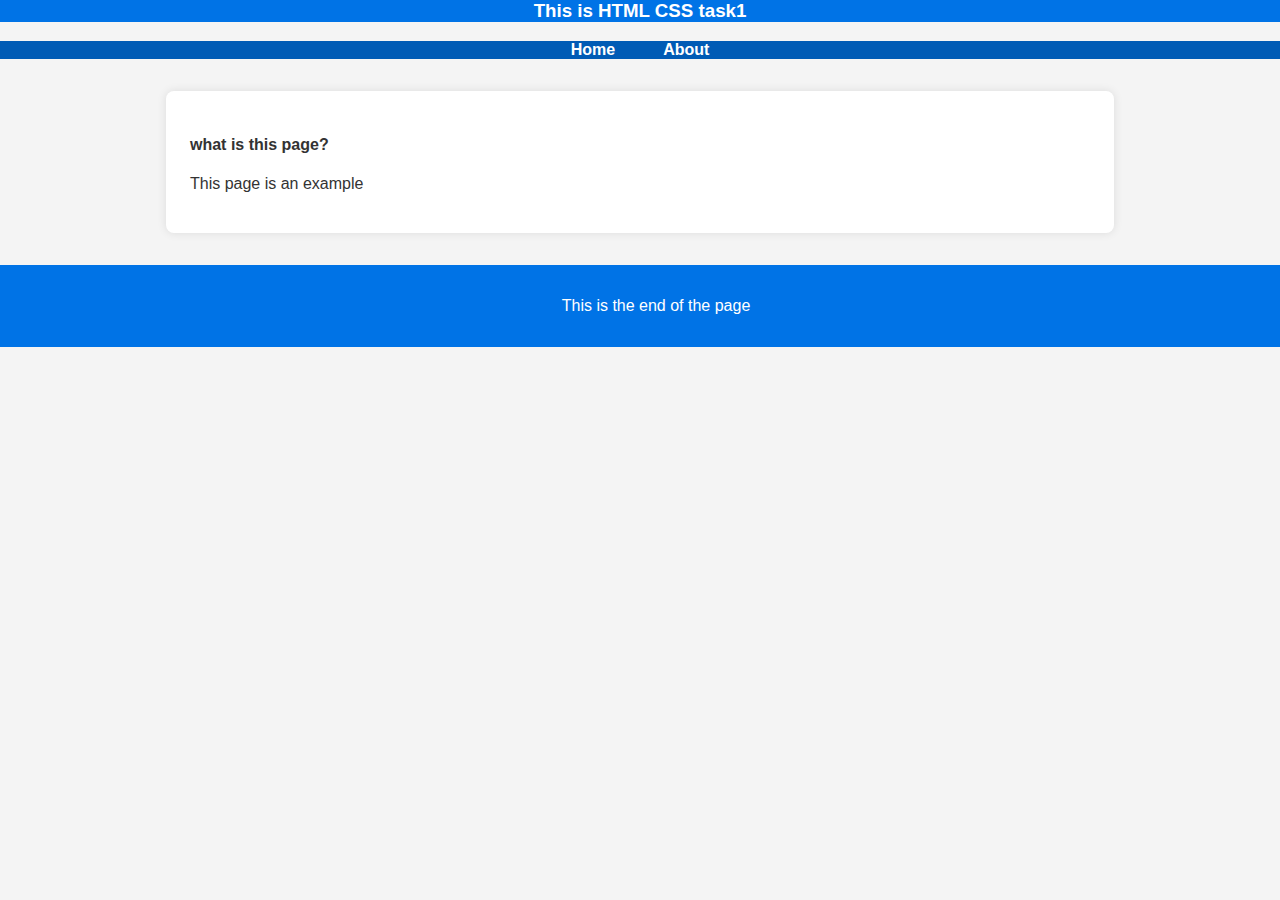
<file: task1/index.html>
<html>
    <head>
        <style>
            body {
                font-family: Arial, sans-serif;
                margin: 0;
                padding: 0;
                background-color: #f4f4f4;
                color: #333;
            }
            header {
                background: #0073e6;
                color: white;
                text-align: center;
            }
            nav {
                display: flex;
                justify-content: center;
                background: #005bb5;
            }
            nav a {
                color: white;
                margin: 0 1.5rem;
                text-decoration: none;
                font-weight: bold;
            }
            main {
                max-width: 900px;
                margin: 2rem auto;
                padding: 1.5rem;
                background: white;
                box-shadow: 0 0 10px rgba(0, 0, 0, 0.1);
                border-radius: 8px;
            }
            footer {
                text-align: center;
                padding: 1rem;
                background: #0073e6;
                color: white;
                position: relative;
                bottom: 0;
                width: 100%;
            }
            @media (max-width: 768px) {
                nav {
                    flex-direction: column;
                    align-items: center;
                }
                main {
                    width: 90%;
                    padding: 1rem;
                }
            }
            @media (max-width: 480px) {
                header {
                    font-size: 1.2rem;
                    padding: 1rem;
                }
                nav {
                    padding: 0.5rem;
                }
                nav a {
                    font-size: 1rem;
                }
                main {
                    width: 95%;
                    padding: 0.8rem;
                }
            }
        </style>
    </head>
    <body>
        <header>
            <h3>This is HTML CSS task1</h3>   
        </header>
        <nav>
            <a href="#1">Home</a>
            <a href="#2">About</a>
        </nav>
        <main>
            <h4>what is this page?</h4>
            <p>This page is an example</p>
        </main>
        <footer>
            <p>This is the end of the page</p>
        </footer>
    </body>
</html>
</file>
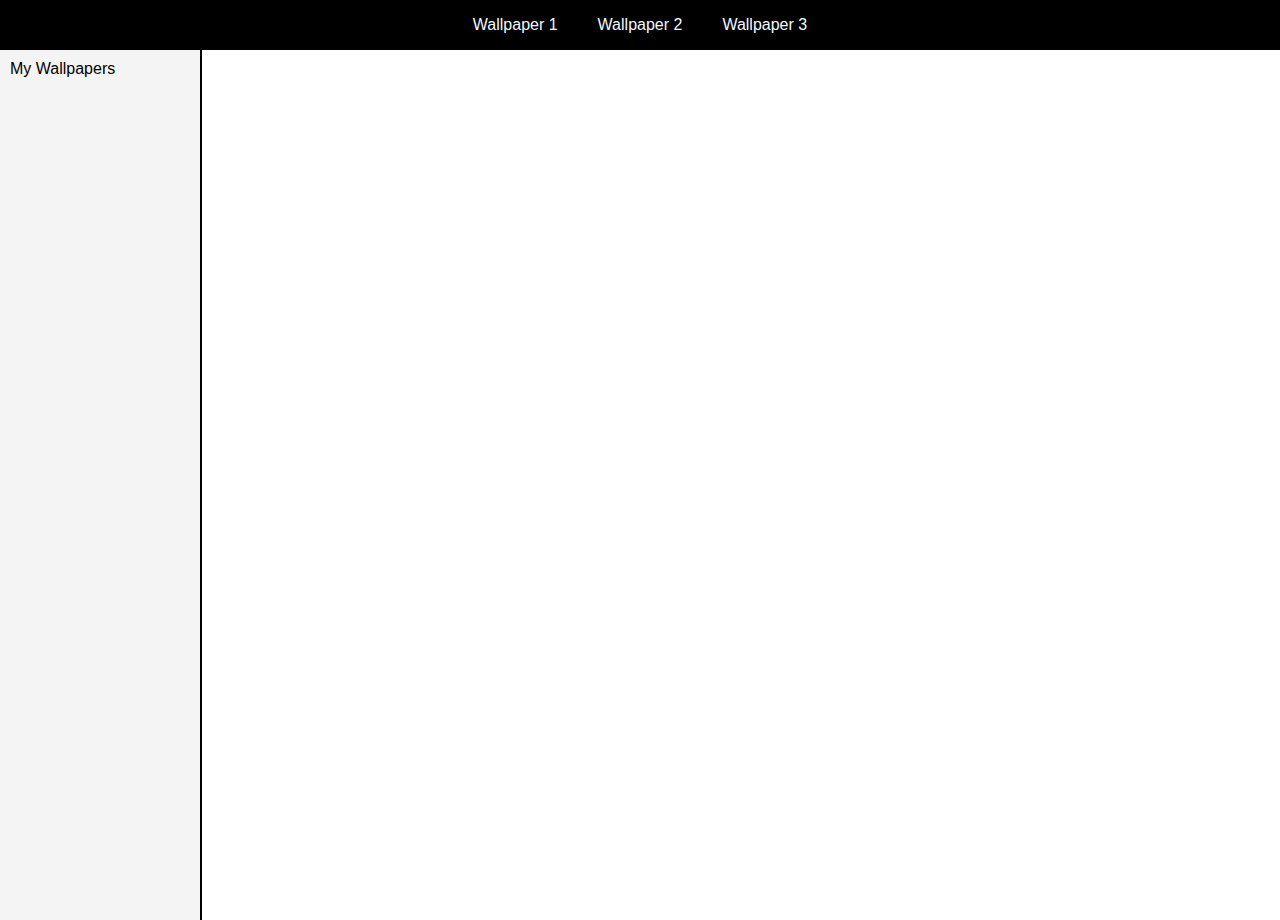
<file: task10/index.html>
<!DOCTYPE html>
<html lang="en">
<head>
    <meta charset="UTF-8">
    <meta name="viewport" content="width=device-width, initial-scale=1.0">
    <title>Task 10</title>
    <link rel="stylesheet" href="styles.css">
</head>
<body>
    <header>
        <a href="#home">Wallpaper 1</a>
        <a href="#about">Wallpaper 2</a>
        <a href="#contact">Wallpaper 3</a>
    </header>

    <div class="layout">
        <aside>My Wallpapers</aside>
        <div class="containerbox">
            <div class="container">
                <section id="home" class="page">
                    <div class="card">
                        <img src="empathy-crop.jpg" alt="">
                        <div class="card-container">
                            <p>Empathy is everything</p>
                        </div>
                    </div>
                    <div class="card">
                        <img src="empathy-crop.jpg" alt="">
                        <div class="card-container">
                            <p>Empathy is everything</p>
                        </div>
                    </div>
                    <div class="card">
                        <img src="empathy-crop.jpg" alt="">
                        <div class="card-container">
                            <p>Empathy is everything</p>
                        </div>
                    </div>
                </section>
                <section id="about" class="page">
                    <div class="card">
                        <img src="Episode_4.jpg" alt="">
                        <div class="card-container">
                            <p>Netflix: Sex Education(2019)</p>
                        </div>
                    </div>
                    <div class="card">
                        <img src="Episode_4.jpg" alt="">
                        <div class="card-container">
                            <p>Netflix: Sex Education(2019)</p>
                        </div>
                    </div>
                    <div class="card">
                        <img src="Episode_4.jpg" alt="">
                        <div class="card-container">
                            <p>Netflix: Sex Education(2019)</p>
                        </div>
                    </div>
                </section>
                <section id="contact" class="page">
                    <div class="card">
                        <img src="thumb-1920-672087.jpg" alt="">
                        <div class="card-container">
                            <p>Modern Family(2009-2020)</p>
                        </div>
                    </div>
                    <div class="card">
                        <img src="thumb-1920-672087.jpg" alt="">
                        <div class="card-container">
                            <p>Modern Family(2009-2020)</p>
                        </div>
                    </div>
                    <div class="card">
                        <img src="thumb-1920-672087.jpg" alt="">
                        <div class="card-container">
                            <p>Modern Family(2009-2020)</p>
                        </div>
                    </div>
                </section>
            </div>
        </div>
    </div>
</body>
</html>
</file>
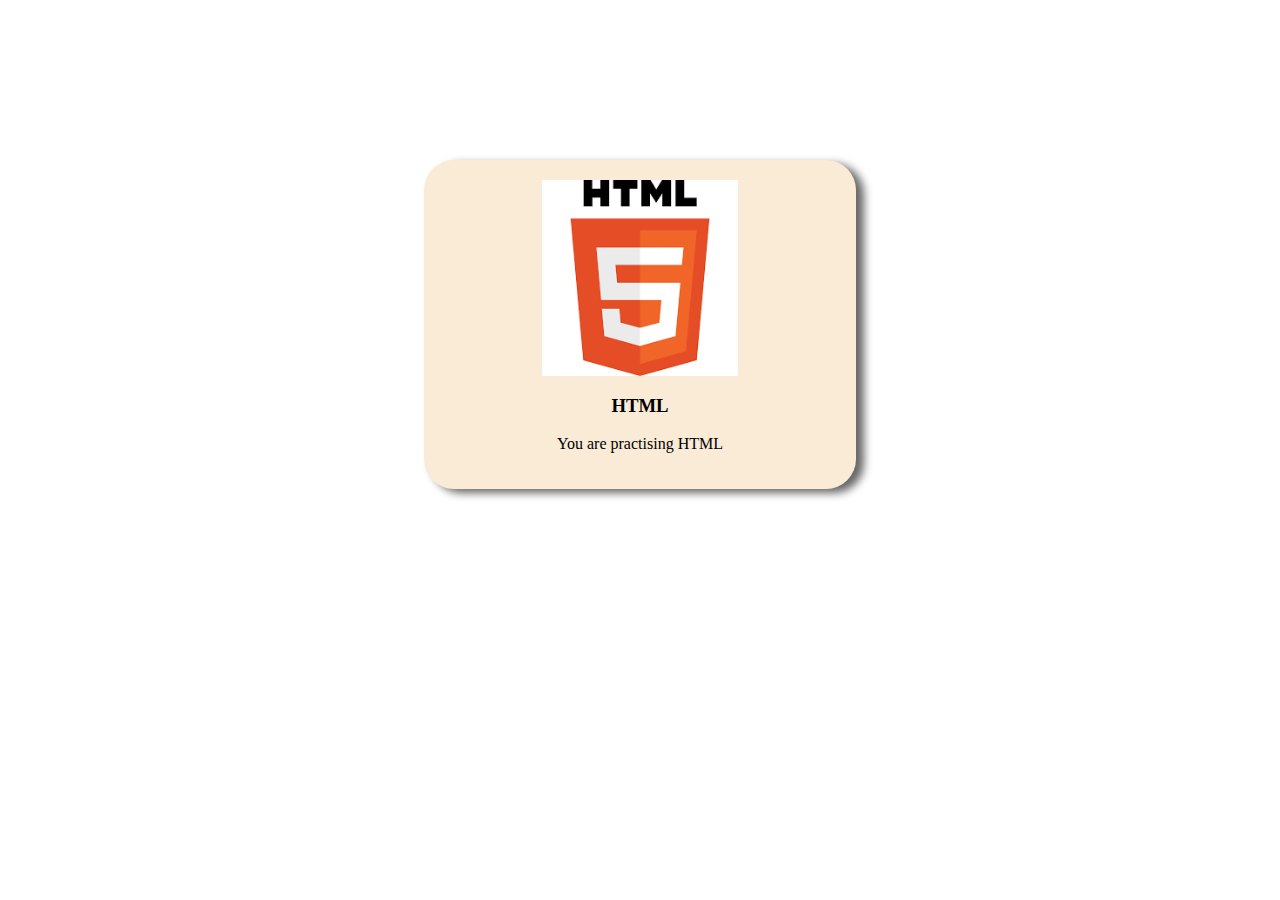
<file: task2/index.html>
<html>
    <head>
        <style>
            body
            {
                margin: 150px;
                padding: 0;
                display: flex;
                flex-direction: column;
                justify-content: center;
                align-items: center;
            }
            .card
            {
                width: 40%;
                padding: 20px;
                background-color: antiquewhite;
                border-radius: 30px;
                display: flex;
                flex-direction: column;
                justify-content: center;
                align-items: center;
                text-align: center;
                box-shadow: 8px 4px 8px 0 rgba(0,0,0,0.6);
                transition: all 0.4s;
                margin: 10px;
            }
            .card:hover{
                box-shadow: 0 8px 16px 0 rgba(0,0,0,0.6);
            }
            #image
            {
                width: 50%;
            }
        </style>
    </head>
    <body>
        <div class="card">
            <img id="image" src="download.png" alt="html">
            <div class="container">
                <h3><b>HTML</b></h3>
                <p>You are practising HTML</p>
            </div>
        </div>
    </body>
</html>
</file>
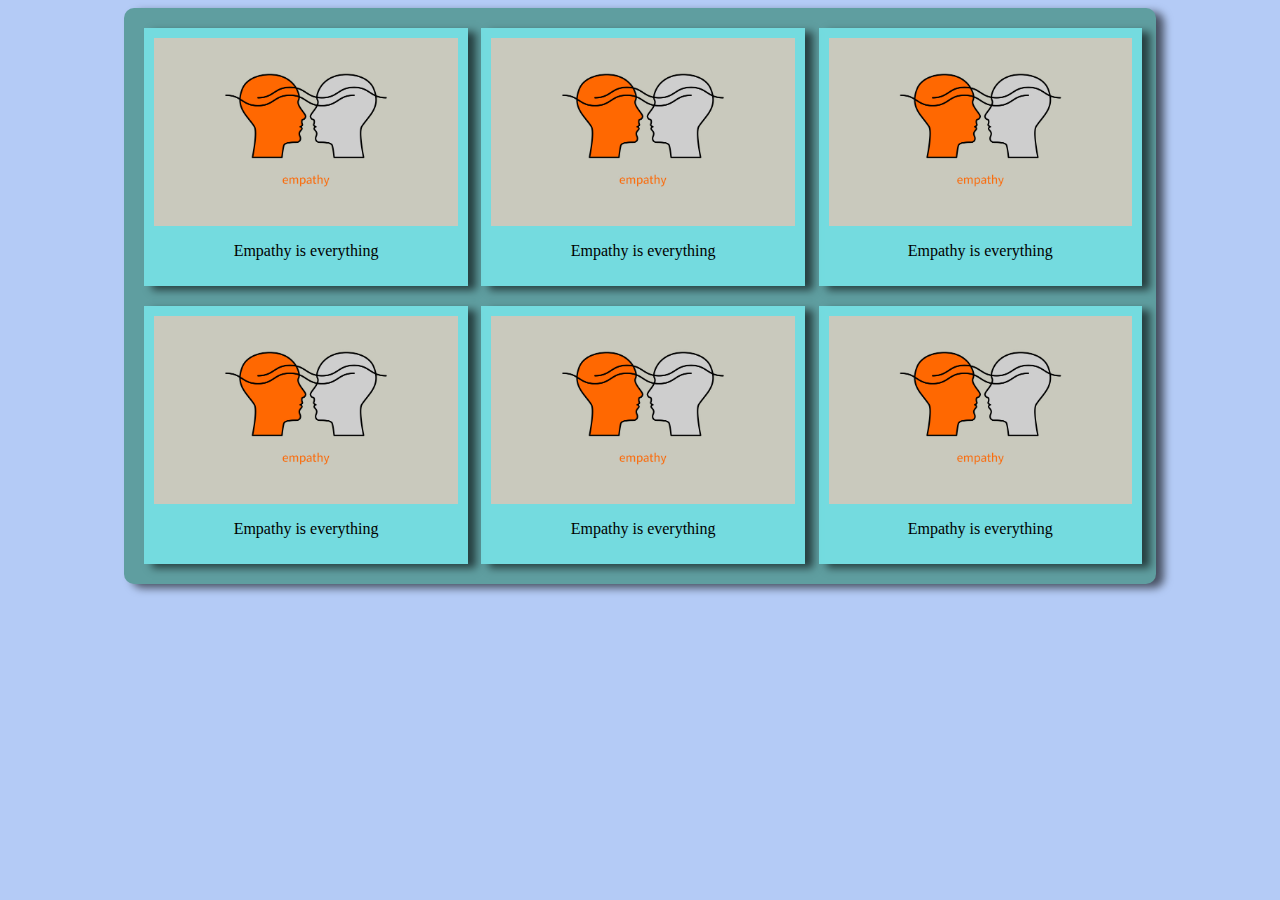
<file: task3/index.html>
<html>
    <head>
        <style>
            body
            {
                background-color: rgba(100, 148, 237, 0.488);
                display: flex;
                flex-direction: column;
                justify-content: center;
                align-items: center;
            }
            .container
            {
                width: 80%;
                display: grid;
                grid-template-columns: auto auto auto;
                justify-content: space-evenly;
                padding: 10px;
                background-color: cadetblue;
                padding:10px ;
                border-radius: 10px;
                box-shadow: 8px 4px 8px 0 rgba(0,0,0,0.6);
            }
            @media (max-width: 768px)
            {
                .container
                {
                    grid-template-columns: auto auto auto;
                }
            }
            @media (max-width: 600px)
            {
                .container
                {
                    grid-template-columns: auto;
                }
            }
            img
            {
                width: 100%;
            }
            .card
            {
                width: 90%;
                margin: 10px;
                padding: 10px;
                background-color: rgba(127, 251, 255, 0.663);
                display: flex;
                flex-direction: column;
                justify-content: center;
                align-items: center;
                box-shadow: 4px 4px black;
                transition: all 0.4s;
                box-shadow: 8px 4px 8px 0 rgba(0,0,0,0.6);
            }
            .card:hover
            {
                box-shadow: 0 8px 16px 0 rgba(0,0,0,0.6);
            }
        </style>
    </head>
    <body>
        <div class="container">
            <div class="card">
                <img src="empathy-crop.jpg" alt="">
                <div class="card-container">
                    <p>Empathy is everything</p>
                </div>
            </div>
            <div class="card">
                <img src="empathy-crop.jpg" alt="">
                <div class="card-container">
                    <p>Empathy is everything</p>
                </div>
            </div>
            <div class="card">
                <img src="empathy-crop.jpg" alt="">
                <div class="card-container">
                    <p>Empathy is everything</p>
                </div>
            </div>
            <div class="card">
                <img src="empathy-crop.jpg" alt="">
                <div class="card-container">
                    <p>Empathy is everything</p>
                </div>
            </div>
            <div class="card">
                <img src="empathy-crop.jpg" alt="">
                <div class="card-container">
                    <p>Empathy is everything</p>
                </div>
            </div>
            <div class="card">
                <img src="empathy-crop.jpg" alt="">
                <div class="card-container">
                    <p>Empathy is everything</p>
                </div>
            </div>
        </div>
    </body>
</html>
</file>
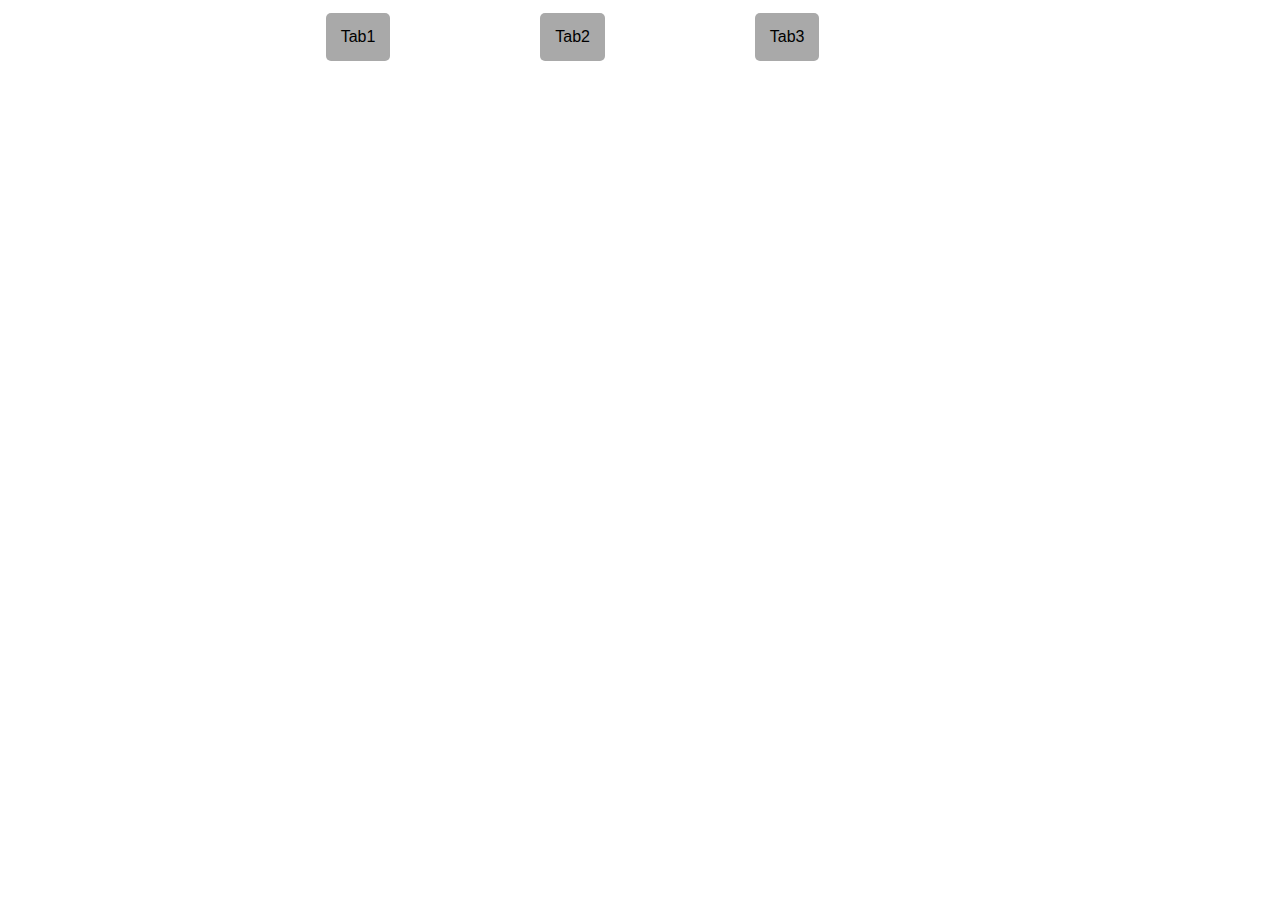
<file: task6/index.html>
<html>
    <head>
        <style>
            body
            {
                font-family: Arial, Helvetica, sans-serif;
            }
            .tablabel
            {
                border-radius: 5px;
                margin: 5px;
                padding: 15px;
                transition: all 0.4s;
                background: darkgray;
            }
            .tablabel:hover
            {
                background: rgba(0,0,0,0.6);
                box-shadow: 0 8px 16px 0 rgba(0,0,0,0.6);
            }
            .content {
                visibility: hidden;
                opacity: 0;
                height: 0;
                border: 2px solid black;
                padding: 22px;
                margin-top: 10px;
                border-radius: 5px;
                text-align: center;
                transform: translateY(10px);
                transition: opacity 0.3s ease, transform 0.3s ease; /* Delayed visibility */
            }

            input[type="radio"]:checked + label + .content {
                visibility: visible;
                opacity: 1;
                height: auto;
                transform: translateY(0);
                transition: opacity 0.3s ease, transform 0.3s ease;
            }
            .tabs
            {
                display: flex;
                justify-content: center;
                align-items: center;
                gap: 5px;
            }
            input[type="radio"]
            {
                display: none;
            }
        </style>
    </head>
    <body>
        <div class="tabs">
            <input type="radio" name="tab" id="tab1">
            <label for="tab1" class="tablabel">Tab1</label>
            <div class="content">This is tab1</div>
            
            <input type="radio" name="tab" id="tab2">
            <label for="tab2" class="tablabel">Tab2</label>
            <div class="content">This is tab2</div>
            
            <input type="radio" name="tab" id="tab3">
            <label for="tab3" class="tablabel">Tab3</label>
            <div class="content">This is tab3</div>
        </div>
    </body>
</html>
</file>
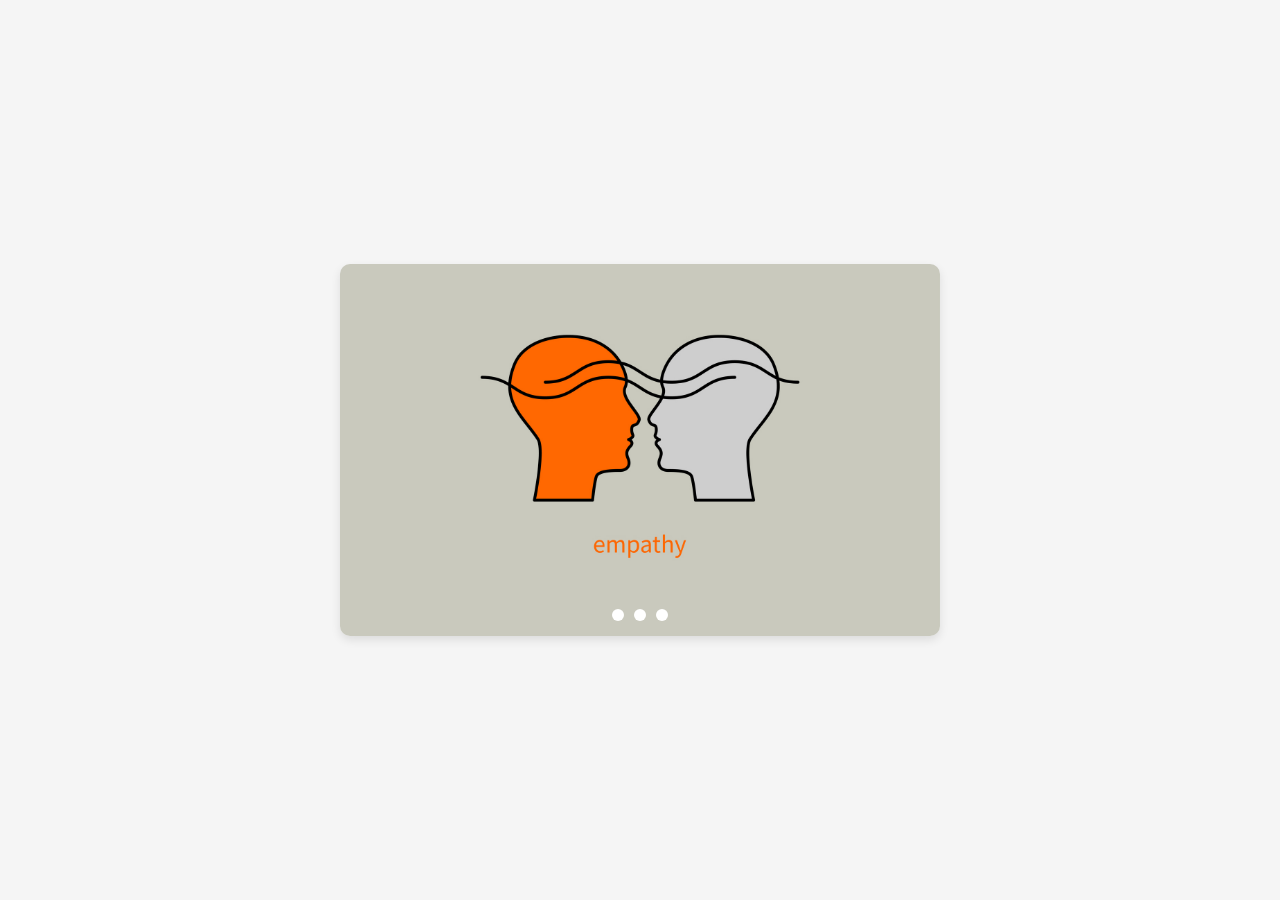
<file: task7/index.html>
<!DOCTYPE html>
<html lang="en">
<head>
    <meta charset="UTF-8">
    <meta name="viewport" content="width=device-width, initial-scale=1.0">
    <title>Pure CSS Carousel</title>
    <style>
        * {
            box-sizing: border-box;
            margin: 0;
            padding: 0;
        }
        body {
            display: flex;
            justify-content: center;
            align-items: center;
            height: 100vh;
            background: #f5f5f5;
        }
        .carousel {
            position: relative;
            width: 100%;
            max-width: 600px;
            overflow: hidden;
            border-radius: 10px;
            box-shadow: 0 4px 10px rgba(0,0,0,0.1);
        }
        .slides {
            display: flex;
            width: 100%;
            animation: slide 12s infinite;
        }
        .slides input {
            display: none;
        }
        .slide {
            width: 100%;
            flex: 1 0 100%;
        }
        .slide img {
            width: 100%;
            display: block;
        }
        @keyframes slide {
            0%, 25% { transform: translateX(0%); }
            30%, 50% { transform: translateX(-100%); }
            55%, 75% { transform: translateX(-200%); }
            /* 80%, 100% { transform: translateX(-300%); } */
        }
        .navigation {
            position: absolute;
            bottom: 10px;
            left: 50%;
            transform: translateX(-50%);
            display: flex;
        }
        .navigation label {
            width: 12px;
            height: 12px;
            margin: 5px;
            background: white;
            border-radius: 50%;
            cursor: pointer;
            transition: 0.3s;
        }
        .navigation label:hover {
            background: #777;
        }
    </style>
</head>
<body>
    <div class="carousel">
        <div class="slides">
            <input type="radio" name="radio-btn" id="slide1" checked>
            <input type="radio" name="radio-btn" id="slide2">
            <input type="radio" name="radio-btn" id="slide3">
            <!-- <input type="radio" name="radio-btn" id="slide4"> -->
            
            <div class="slide"><img src="empathy-crop.jpg" alt="Slide 1"></div>
            <div class="slide"><img src="Episode_4.jpg" alt="Slide 2"></div>
            <div class="slide"><img src="thumb-1920-672087.jpg" alt="Slide 3"></div>
            <!-- <div class="slide"><img src="https://via.placeholder.com/600x300/FF33A1/fff?text=Slide+4" alt="Slide 4"></div> -->
        </div>
        <div class="navigation">
            <label for="slide1"></label>
            <label for="slide2"></label>
            <label for="slide3"></label>
            <!-- <label for="slide4"></label> -->
        </div>
    </div>
</body>
</html>
</file>
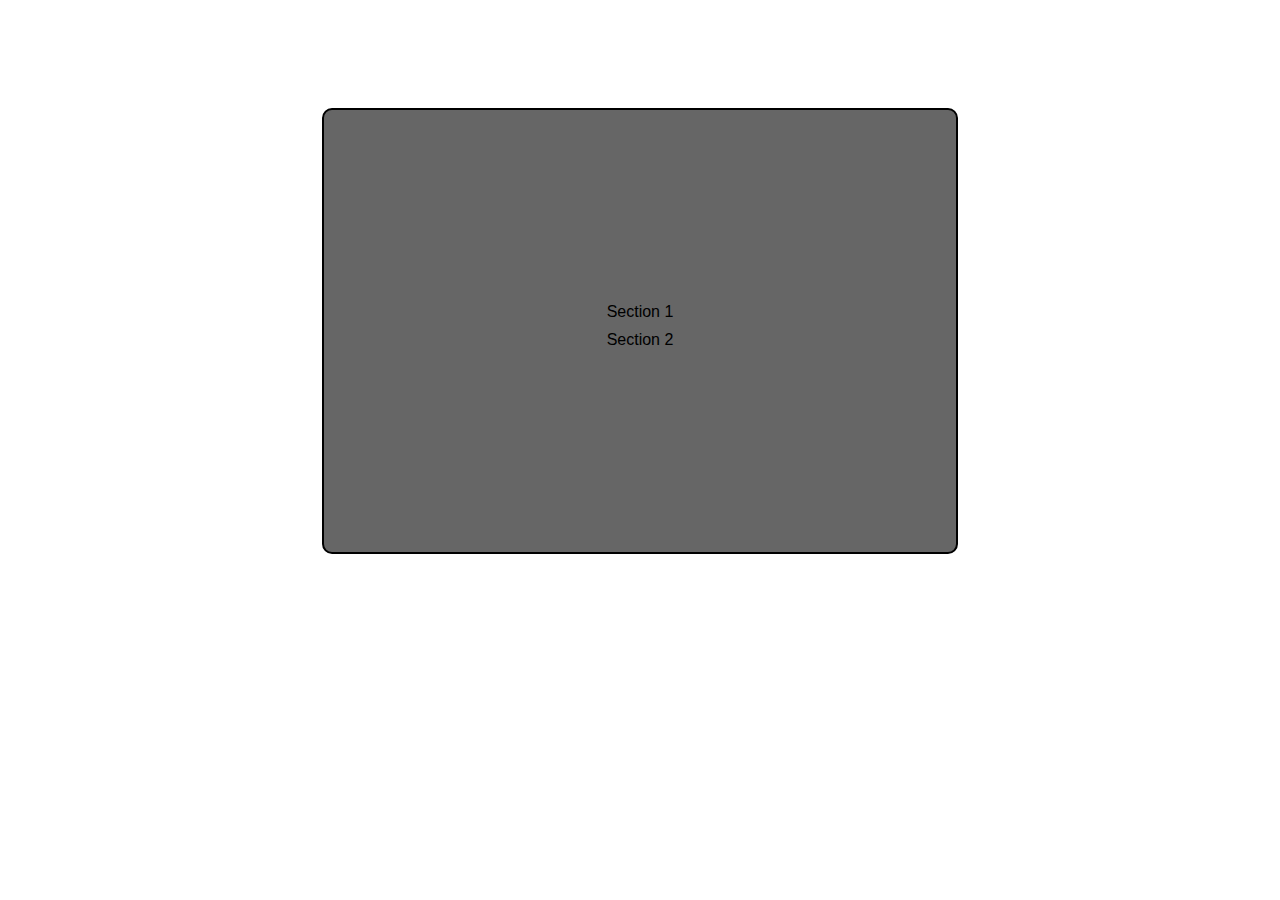
<file: task8/index.html>
<html>
    <head>
        <style>
            body
            {
                display: flex;
                flex-direction: column;
                justify-content: center;
                align-items: center;
                font-family: Arial, Helvetica, sans-serif;
            }
            .accordion
            {
                width: 50%;
                height: 50%;
                display: flex;
                position: relative;
                flex-direction: column;
                justify-content: center;
                align-items: center;
                margin-top: 100px;
                background-color: rgba(0,0,0,0.6);
                /* opacity: 0.6; */
                border: 2px solid black;
                border-radius: 10px;
            }
            input[type="checkbox"]
            {
                display: none;
            }
            .content
            {
                max-height: 0;
                overflow: hidden;
                padding: 5px;
                transition: max-height 0.4s ease-in-out, padding 0.4s ease-in-out;
            }
            input[type="checkbox"]:checked + label + .content
            {
                max-height: 200px;
                border: 1px solid black;
                border-radius: 10px;
                background-color:aliceblue;
            }
        </style>
    </head>
    <body>
        <div class="accordion">
            <input type="checkbox" name="check1" id="check1">
            <label for="check1">Section 1</label>
            <div class="content">
                <p>Hey Section1</p>
            </div>
            
            <input type="checkbox" name="check2" id="check2">
            <label for="check2">Section 2</label>
            <div class="content">
                <p>Hey Section2</p>
            </div>
        </div>
    </body>
</html>
</file>
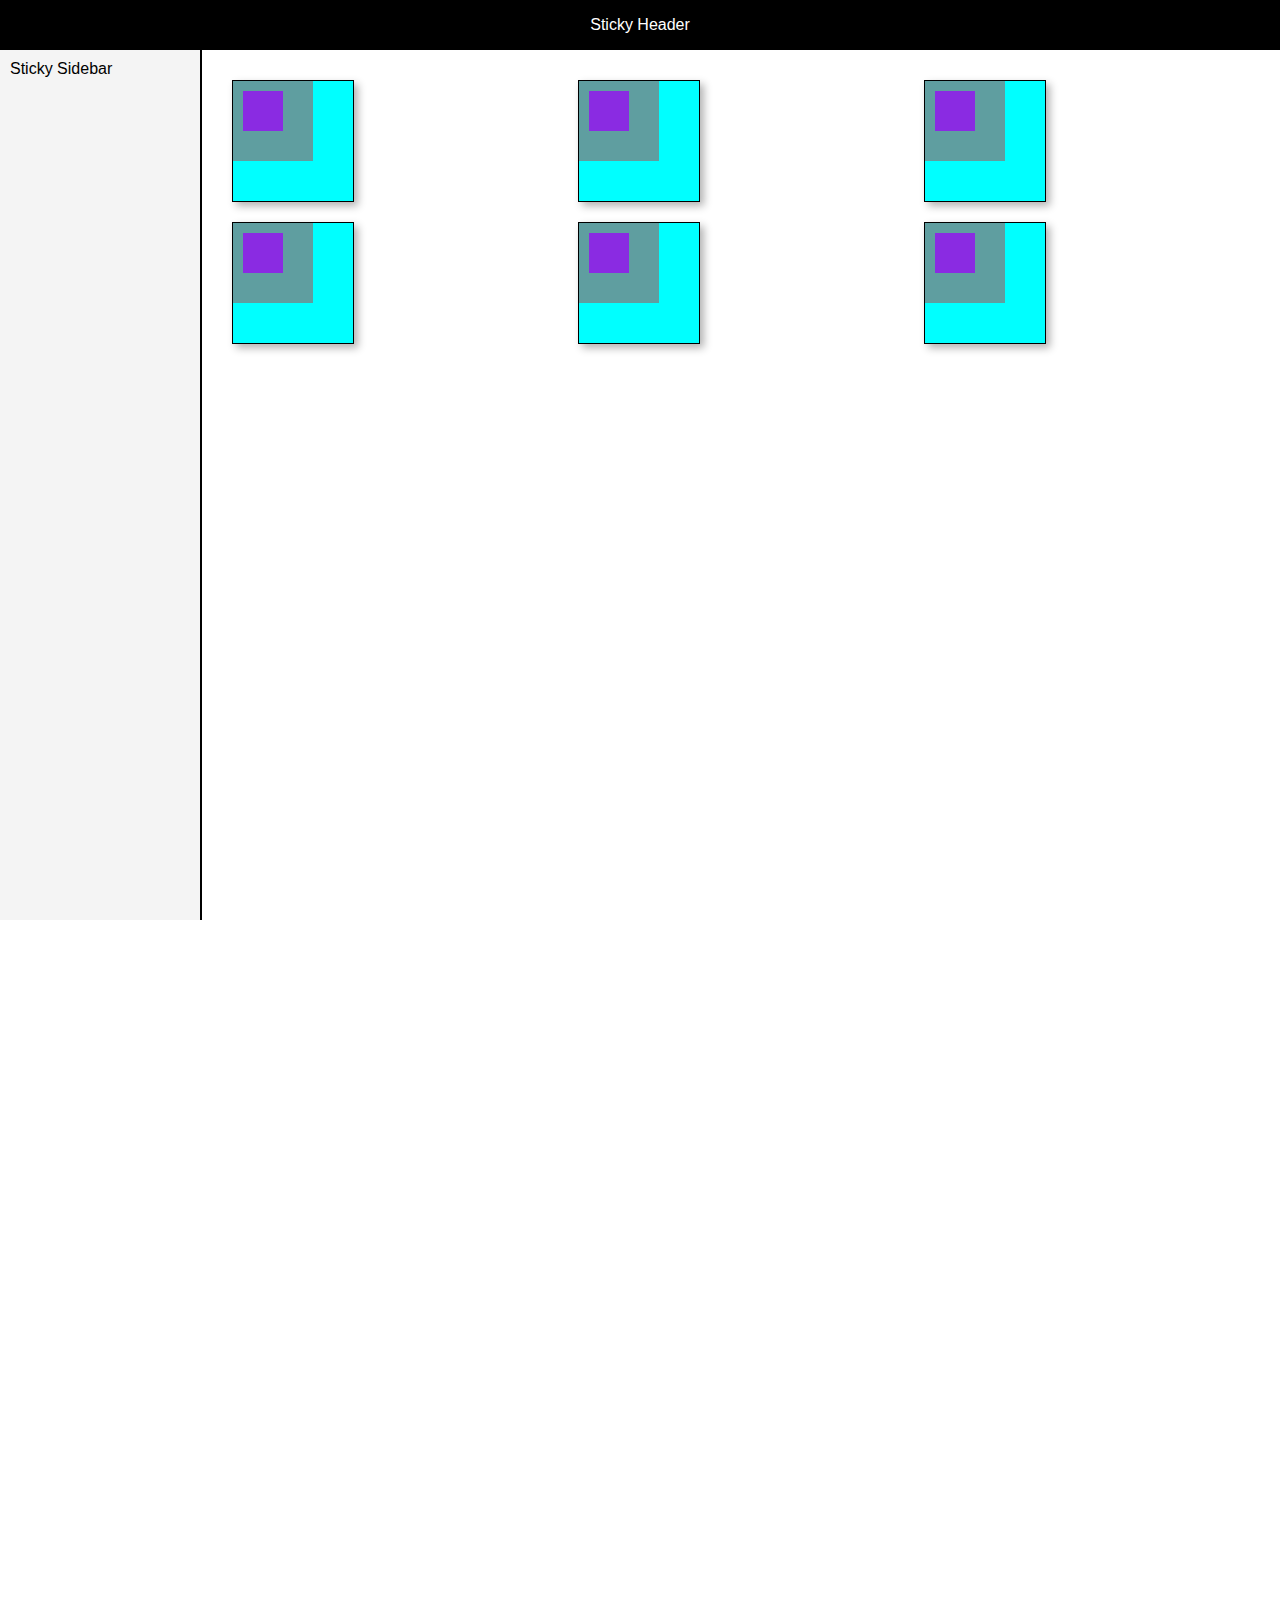
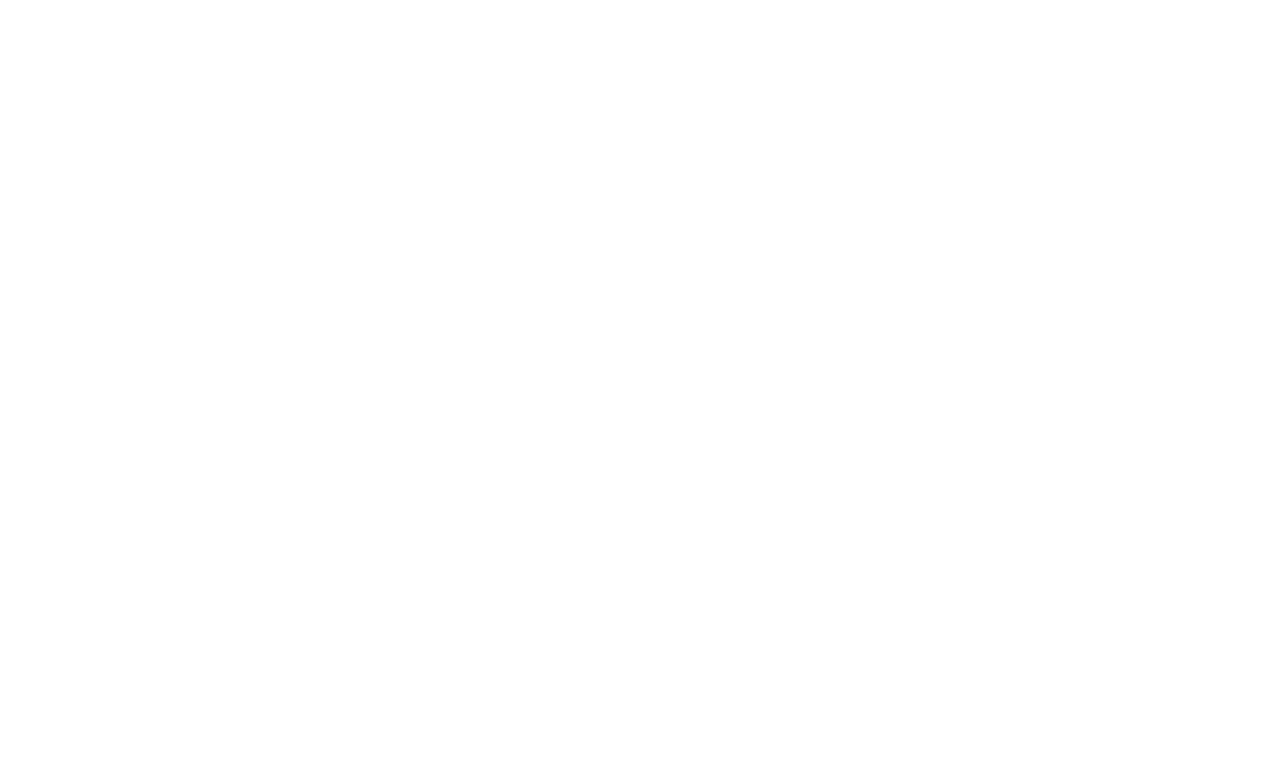
<file: task9/index.html>
<!DOCTYPE html>
<html lang="en">
<head>
    <meta charset="UTF-8">
    <meta name="viewport" content="width=device-width, initial-scale=1.0">
    <title>Sticky Header & Sidebar</title>
    <style>
        body {
            margin: 0;
            display: flex;
            flex-direction: column;
            font-family: Arial, Helvetica, sans-serif;
            height: 100vh;
        }
        /* Sticky Header */
        header {
            display: flex;
            justify-content: center;
            align-items: center;
            width: 100%;
            height: 50px;
            background-color: black;
            color: white;
            position: fixed;
            top: 0;
            left: 0;
            z-index: 100;
        }
        /* Layout Setup */
        .layout {
            display: flex;
            flex: 1;
            width: 100%;
            margin-top: 50px; /* Push content below the fixed header */
        }
        /* Sticky Sidebar */
        aside {
            position: sticky;
            top: 50px; /* Stays below the header */
            width: 180px;
            padding: 10px;
            background-color: #f4f4f4;
            height: calc(100vh - 50px);
            overflow-y: auto;
            border-right: 2px solid black;
        }
        /* Scrollable Content */
        .containerbox {
            flex: 1;
            overflow-y: auto;
            padding: 30px;
        }
        /* Content Grid */
        .container {
            display: grid;
            grid-template-columns: repeat(3, 1fr);
            gap: 20px;
        }
        /* Individual Item Box */
        .items {
            width: 120px;
            height: 120px;
            display: flex;
            align-items: center;
            justify-content: center;
            background-color: aqua;
            border: 1px solid black;
            position: relative;
            box-shadow: 4px 4px 8px rgba(0,0,0,0.3);
        }
        /* Overlapping Boxes */
        .box1 {
            width: 40px;
            height: 40px;
            background-color: blueviolet;
            position: absolute;
            top: 10px;
            left: 10px;
            z-index: 2;
        }
        .box2 {
            width: 80px;
            height: 80px;
            background-color: cadetblue;
            position: absolute;
            top: 0;
            left: 0;
            z-index: 1;
        }
        /* Extra Space for Scrolling */
        .space {
            height: 2000px;
        }
    </style>
</head>
<body>
    <header>Sticky Header</header>

    <div class="layout">
        <aside>Sticky Sidebar</aside>
        <div class="containerbox">
            <div class="container">
                <div class="items"><div class="box1"></div><div class="box2"></div></div>
                <div class="items"><div class="box1"></div><div class="box2"></div></div>
                <div class="items"><div class="box1"></div><div class="box2"></div></div>
                <div class="items"><div class="box1"></div><div class="box2"></div></div>
                <div class="items"><div class="box1"></div><div class="box2"></div></div>
                <div class="items"><div class="box1"></div><div class="box2"></div></div>
            </div>
            <div class="space"></div> <!-- Extra space for scrolling -->
        </div>
    </div>
</body>
</html>
</file>
<file: task10/styles.css>
body {
    margin: 0;
    display: flex;
    flex-direction: column;
    font-family: Arial, Helvetica, sans-serif;
    height: 100vh;
}
header
{
    position: fixed;
    top: 0;
    left: 0;
    background: rgba(0,0,0,1);
    width: 100%;
    height: 50px;
    display: flex;
    justify-content: center;
    align-items: center;
    z-index: 1000;
}
.layout {
    display: flex;
    flex: 1;
    width: 100%;
    margin-top: 50px; /* Push content below the fixed header */
}
aside {
    position: sticky;
    top: 50px; 
    width: 180px;
    padding: 10px;
    background-color: #f4f4f4;
    height: calc(100vh - 50px);
    overflow-y: auto;
    border-right: 2px solid black;
}
.containerbox {
    flex: 1;
    overflow-y: auto;
    padding: 30px;
}
#home:target, #about:target, #contact:target
{
    visibility: visible;
    opacity: 1;
    transform: translateY(0);
}
.container
{
    position: relative;
}
.page
{
    visibility: hidden;
    position: fixed;
    width: 75%;
    border-radius: 10px;
    padding: 20px;
    background: rgba(0,0,0,0.7);
    opacity: 0;
    box-shadow: 4px 8px 10px rgba(0, 0, 0, 0.2);
    transform: translateY(20px);
    display: grid;
    grid-template-columns: auto auto auto;
    justify-content: space-evenly;
    padding: 10px;
    padding:10px ;
    border-radius: 10px;
    box-shadow: 8px 4px 8px 0 rgba(0,0,0,0.6);
    transition: opacity 0.5s ease, transform 0.5s ease;
}
a
{
    margin: 20px;
    color: aliceblue;
    text-decoration: none;
}
.space {
    height: 2000px;
}
img
{
    width: 100%;
}
.card
{
    width: 90%;
    margin: 10px;
    padding: 10px;
    background:aliceblue;
    display: flex;
    flex-direction: column;
    justify-content: center;
    align-items: center;
    box-shadow: 4px 4px black;
    transition: all 0.4s;
    box-shadow: 8px 4px 8px 0 rgba(0,0,0,0.6);
   
}
.card:hover
{
    box-shadow: 0 8px 16px 0 rgba(0,0,0,0.6);
}
</file>
